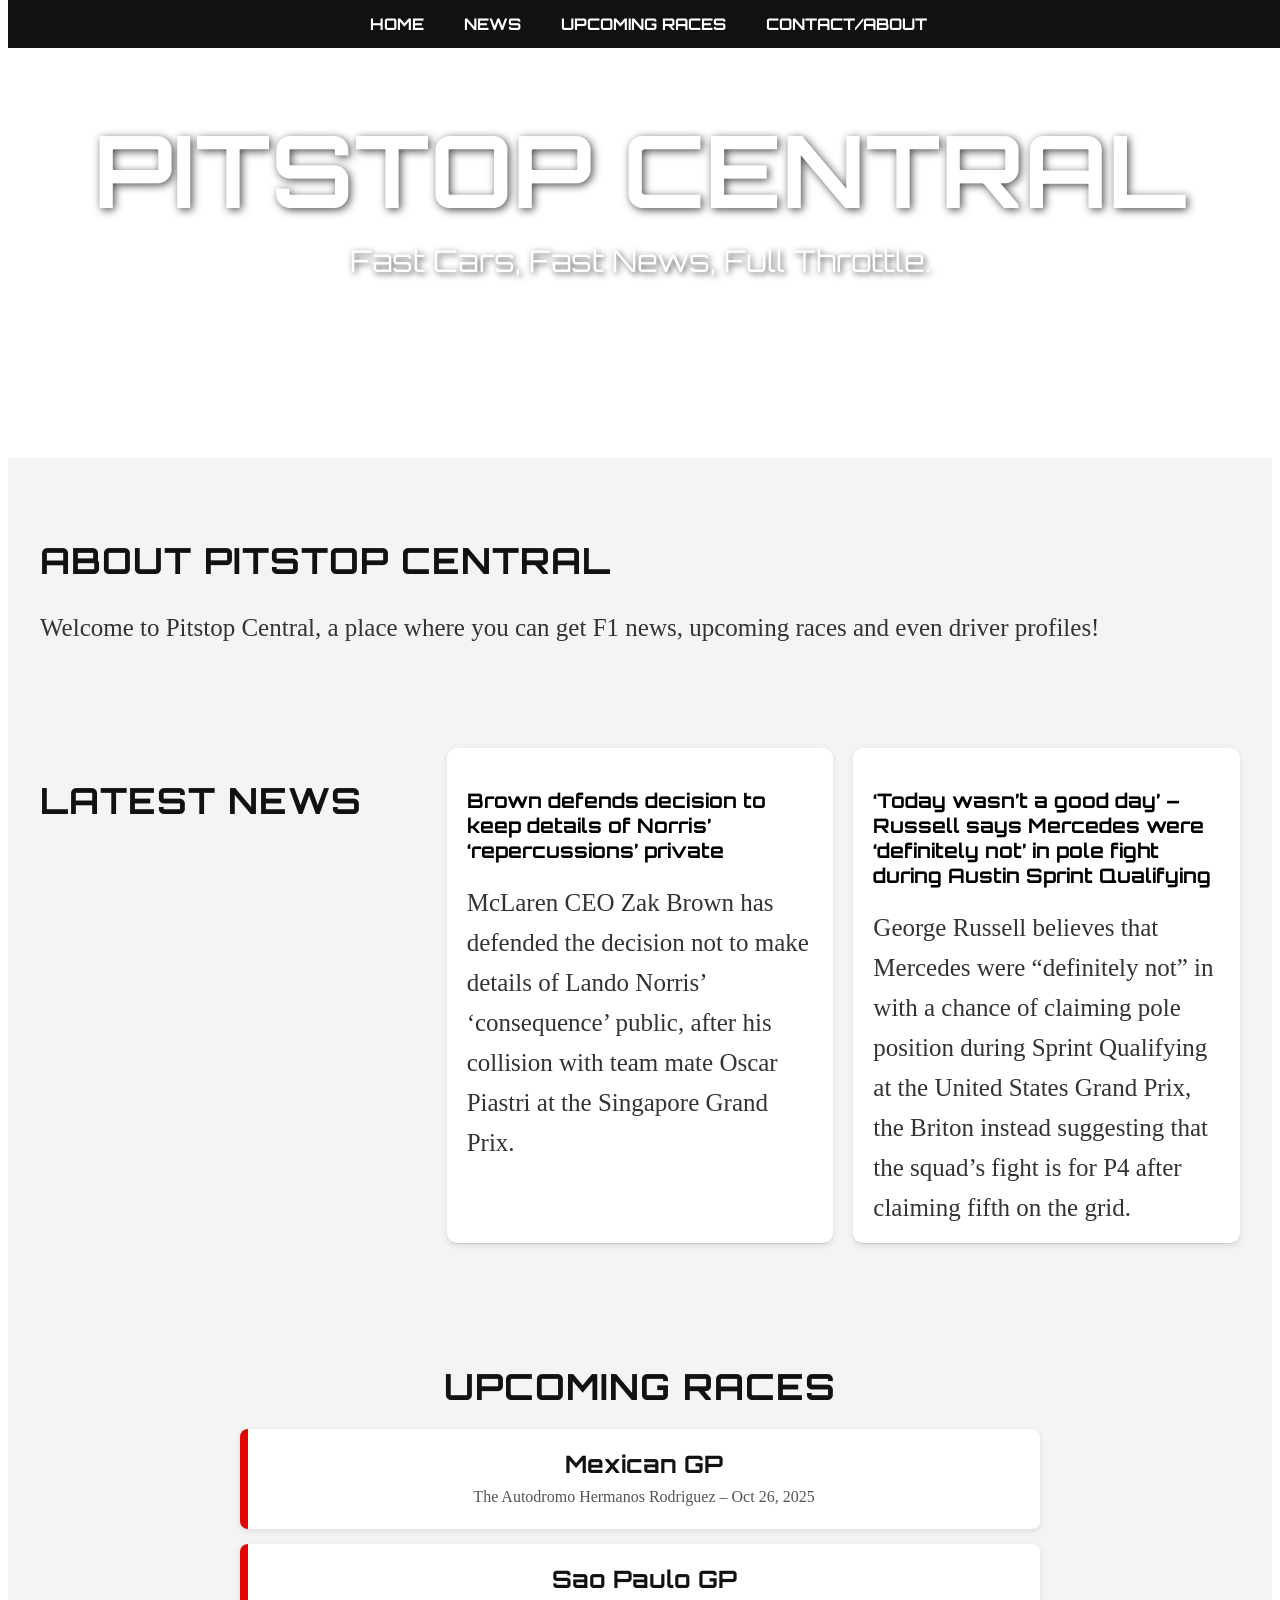
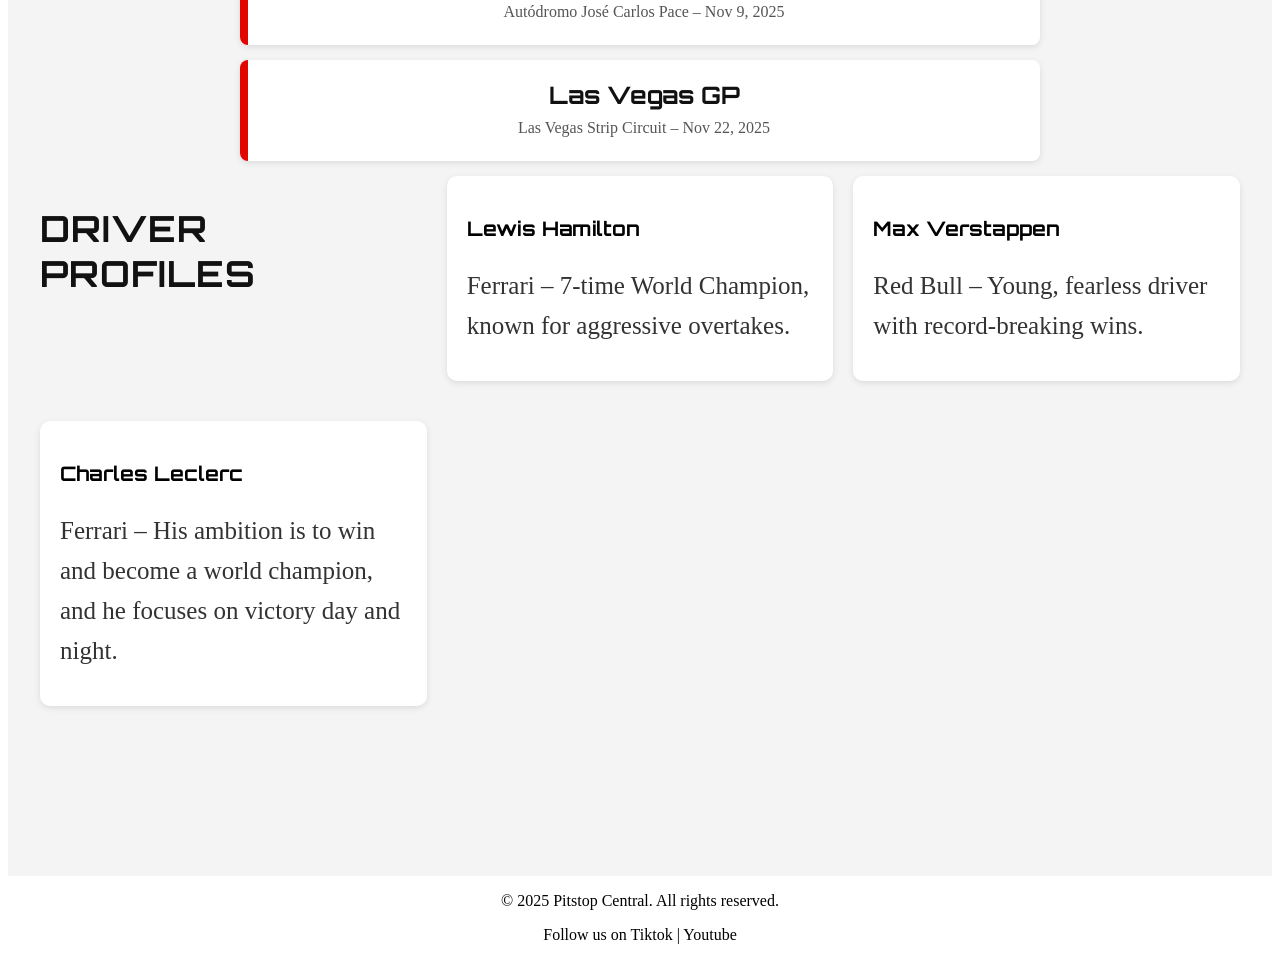
<file: index.html>
<!DOCTYPE html>
<html>
    <head>
        <link rel="icon" type="image/x-icon" href="favicon.png">
        <title>Pistop Central</title>
        <link rel="stylesheet" href="style.css">
        <meta charset="UTF-8">
    </head>
    
    <body>
        <link href="https://fonts.googleapis.com/css2?family=Orbitron:wght@700&display=swap" rel="stylesheet">

        <nav class="navbar">
            <a href="index.html">Home</a>
            <a href="news.html">News</a>
            <a href="races.html">Upcoming Races</a>
            <a href="contact.html">Contact/About</a>
        </nav>

        <header>
            <div class="header-content">
                <h1>Pitstop Central</h1>
                <p class="tagline">Fast Cars, Fast News, Full Throttle.</p>
            </div>
        </header>

        <main>
            <section class="about">
                <h2>About Pitstop Central</h2>
                <p>Welcome to Pitstop Central, a place where you can get F1 news, upcoming races and even driver profiles!<p>
            </section>

            <section class="latest-news">
                <h2>Latest News</h2>
                <article class="news-item">
                    <h3>Brown defends decision to keep details of Norris’ ‘repercussions’ private</h3>
                    <p>McLaren CEO Zak Brown has defended the decision not to make details of Lando Norris’ ‘consequence’ public, after his collision with team mate Oscar Piastri at the Singapore Grand Prix.</p>
                </article>
                <article class="news-item">
                    <h3>‘Today wasn’t a good day’ – Russell says Mercedes were ‘definitely not’ in pole fight during Austin Sprint Qualifying</h3>
                    <p>George Russell believes that Mercedes were “definitely not” in with a chance of claiming pole position during Sprint Qualifying at the United States Grand Prix, the Briton instead suggesting that the squad’s fight is for P4 after claiming fifth on the grid.</p>
                </article>
                
        </section>
        <section class="race-calendar">
            <h2>Upcoming Races</h2>
             <div class="race-card">   
                <h3>Mexican GP</h3> 
                <p>The Autodromo Hermanos Rodriguez &#8211 Oct 26, 2025</p>
            </div>
            <div class="race-card">
                <h3>Sao Paulo GP</h3>
                <p>Autódromo José Carlos Pace &#8211 Nov 9, 2025</p>
            </div>
            <div class="race-card">   
                <h3>Las Vegas GP</h3> 
                <p>Las Vegas Strip Circuit &#8211 Nov 22, 2025</p>
            </div>
        </section>

        <section class="drivers">
            <h2>Driver Profiles</h2>
            <div class="driver-card">
                <h3>Lewis Hamilton</h3>
                <p>Ferrari &#8211 7-time World Champion, known for aggressive overtakes.</p>
            </div>
            <div class="driver-card">
                <h3>Max Verstappen</h3>
                <p>Red Bull &#8211 Young, fearless driver with record-breaking wins.</p>
            </div>
            <div class="driver-card">
                <h3>Charles Leclerc</h3>
                <p>Ferrari &#8211 His ambition is to win and become a world champion, and he focuses on victory day and night. </p>
            </div>
        </section>


        </main>


        
        <footer>
            <p>© 2025 Pitstop Central. All rights reserved.</p>
            <p>Follow us on Tiktok | Youtube</p>
        </footer>


    </body>
</html>
</file>
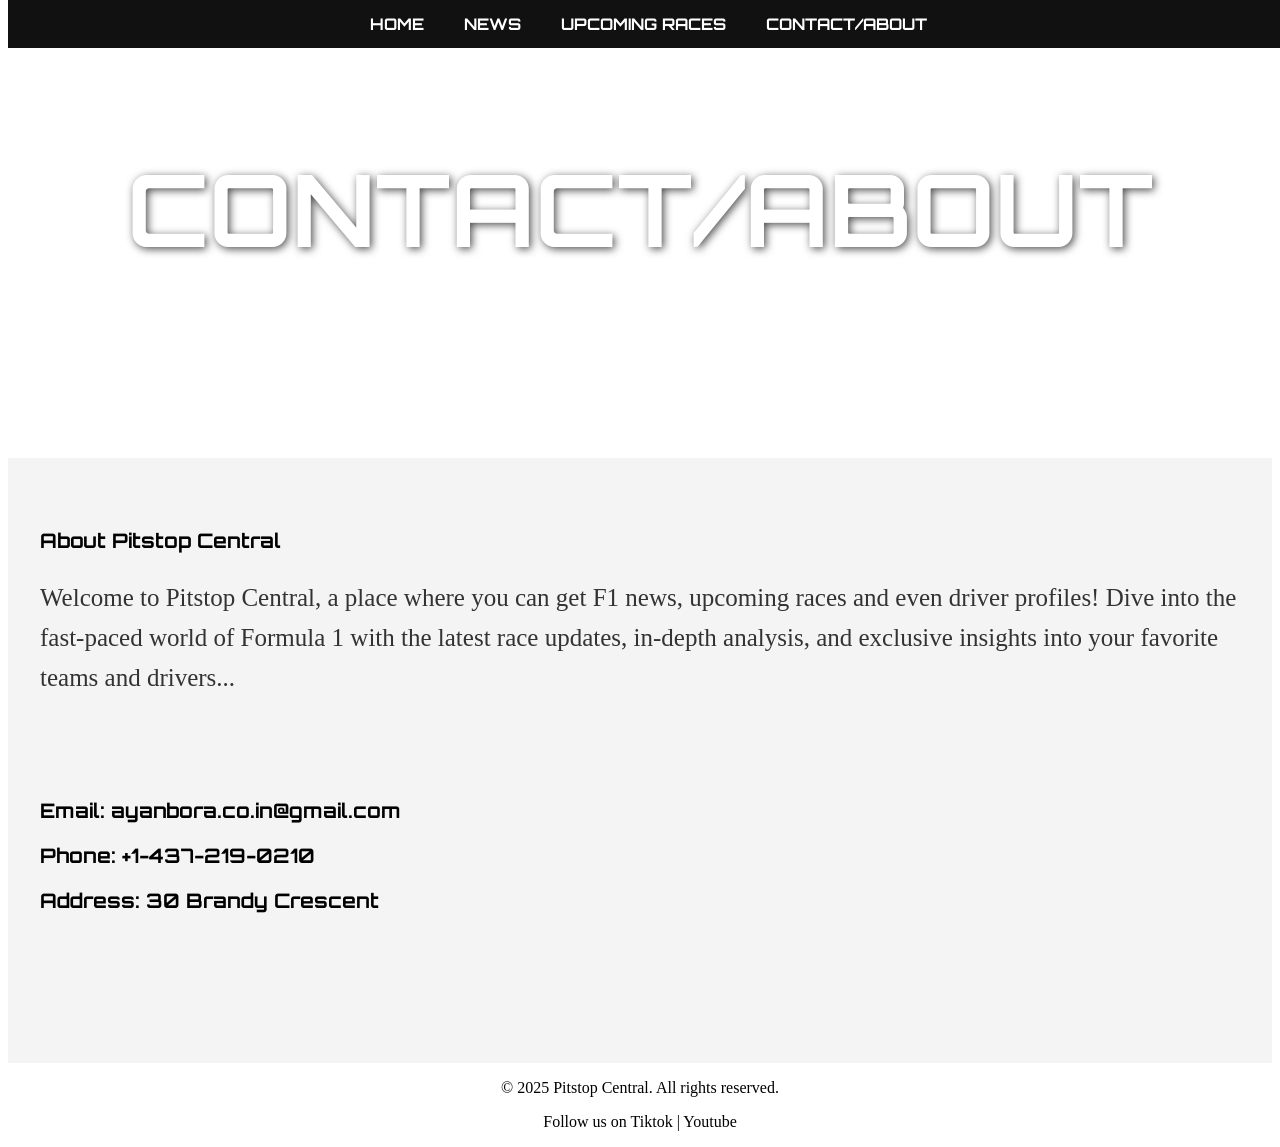
<file: contact.html>
<!DOCTYPE html>
<html>
<head>
    <meta charset="UTF-8">
    <title>Pitstop Central</title>
    <link rel="icon" type="image/x-icon" href="favicon.png">
    <link rel="stylesheet" href="style.css">
    <link href="https://fonts.googleapis.com/css2?family=Orbitron:wght@700&display=swap" rel="stylesheet">
</head>

<body>
    <nav class="navbar">
        <a href="index.html">Home</a>
        <a href="news.html">News</a>
        <a href="races.html">Upcoming Races</a>
        <a href="contact.html">Contact/About</a>
    </nav>

    <header>
        <div class="header-content">
            <h1>Contact/About</h1>
        </div>
    </header>

    <main>
        <section>
            <h3>About Pitstop Central</h3>
            <p>Welcome to Pitstop Central, a place where you can get F1 news, upcoming races and even driver profiles! Dive into the fast-paced world of Formula 1 with the latest race updates, in-depth analysis, and exclusive insights into your favorite teams and drivers...</p>
        </section>

        <section class="contact-info">
            <h3>Email: ayanbora.co.in@gmail.com</h3>
            <h3>Phone: +1-437-219-0210</h3>
            <h3>Address: 30 Brandy Crescent</h3>
        </section>
    </main> 
     

    <footer>
        <p>© 2025 Pitstop Central. All rights reserved.</p>
        <p>Follow us on Tiktok | Youtube</p>
    </footer>

</body>
</html>
</file>
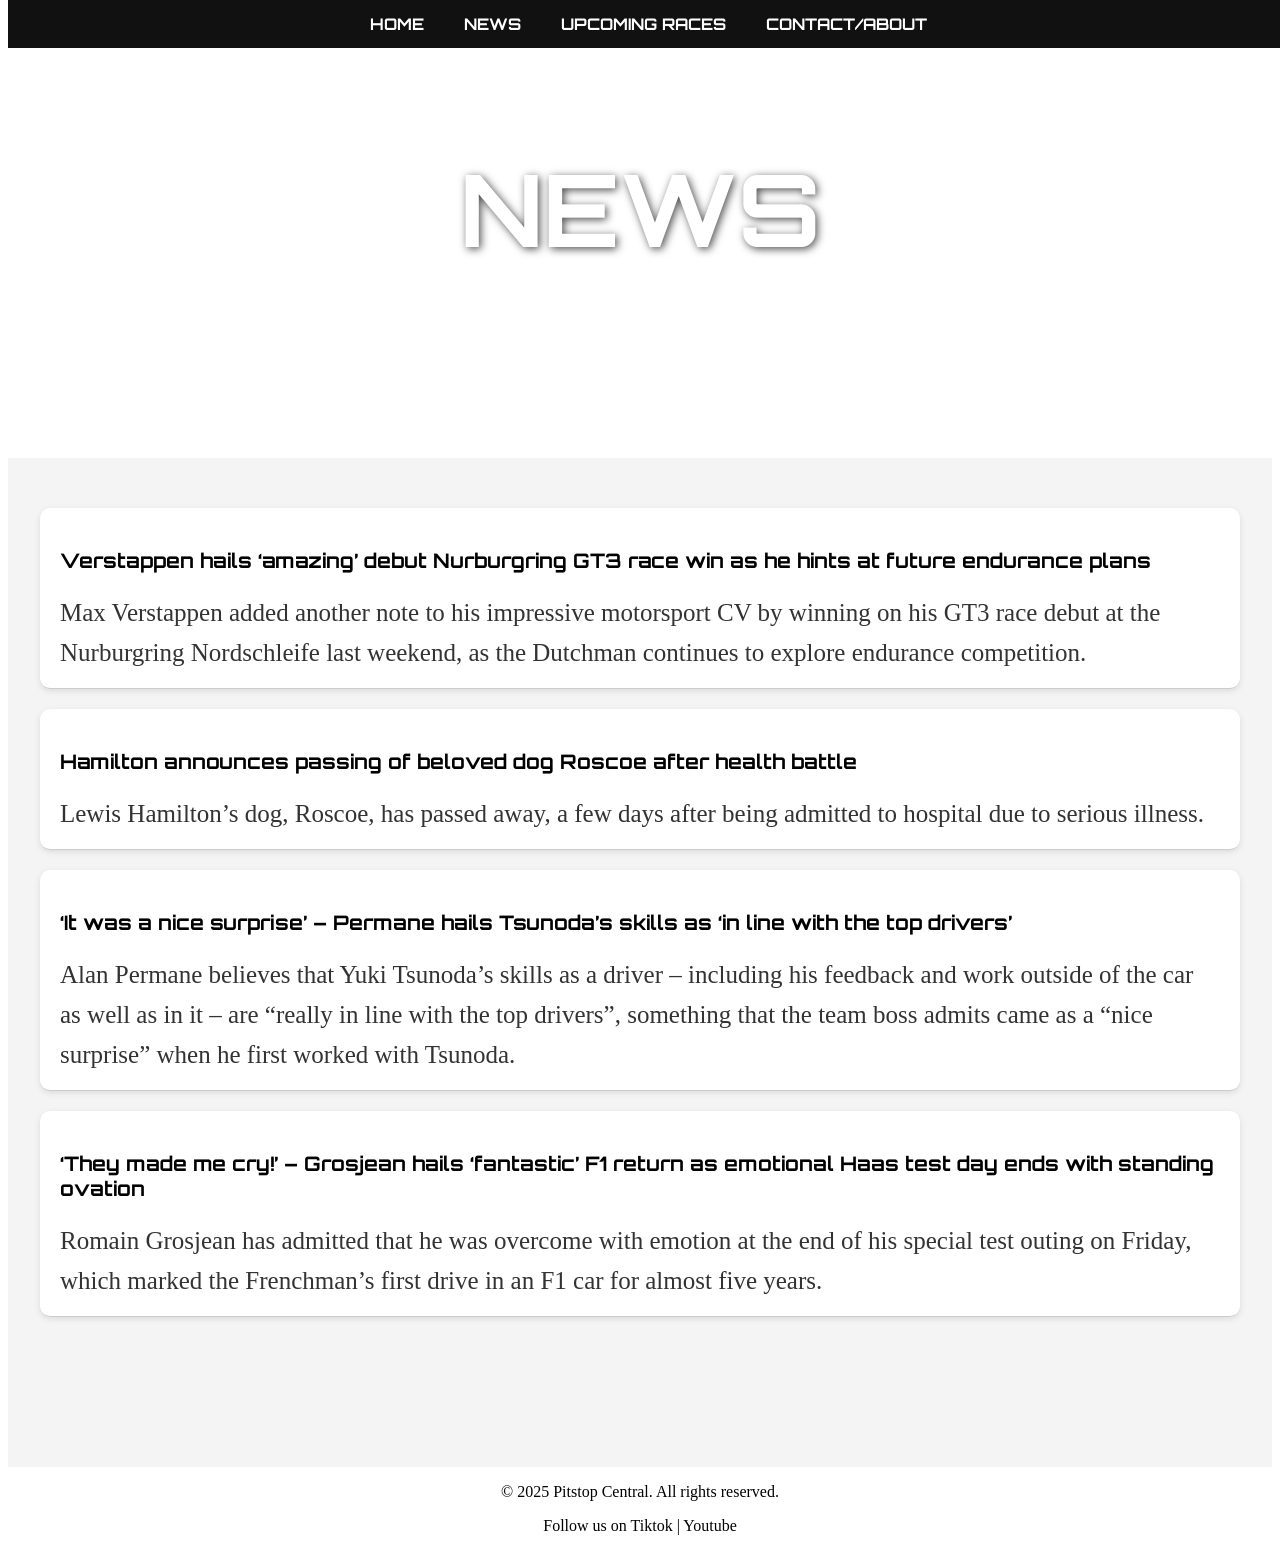
<file: news.html>
<!DOCTYPE html>
<html>
    <head>
        <link rel="icon" type="image/x-icon" href="favicon.png">
        <title>Pistop Central</title>
        <link rel="stylesheet" href="style.css">
        <meta charset="UTF-8">
    </head>
    
    <body>
        <link href="https://fonts.googleapis.com/css2?family=Orbitron:wght@700&display=swap" rel="stylesheet">

        <nav class="navbar">
            <a href="index.html">Home</a>
            <a href="news.html">News</a>
            <a href="races.html">Upcoming Races</a>
            <a href="contact.html">Contact/About</a>
        </nav>

        <header>
            <div class="header-content">
                <h1>News</h1>
            </div>
        </header>
    </body>

    <main>
        <section>
            <article class="news-item">
                    <h3>Verstappen hails ‘amazing’ debut Nurburgring GT3 race win as he hints at future endurance plans</h3>
                    <p>Max Verstappen added another note to his impressive motorsport CV by winning on his GT3 race debut at the Nurburgring Nordschleife last weekend, as the Dutchman continues to explore endurance competition.</p>
            </article>
            <article class="news-item">
                    <h3>Hamilton announces passing of beloved dog Roscoe after health battle</h3>
                    <p>Lewis Hamilton’s dog, Roscoe, has passed away, a few days after being admitted to hospital due to serious illness.</p>
            </article>
            <article class="news-item">
                    <h3>‘It was a nice surprise’ – Permane hails Tsunoda’s skills as ‘in line with the top drivers’</h3>
                    <p>Alan Permane believes that Yuki Tsunoda’s skills as a driver – including his feedback and work outside of the car as well as in it – are “really in line with the top drivers”, something that the team boss admits came as a “nice surprise” when he first worked with Tsunoda.</p>
            </article>
            <article class="news-item">
                    <h3>‘They made me cry!’ – Grosjean hails ‘fantastic’ F1 return as emotional Haas test day ends with standing ovation</h3>
                    <p>Romain Grosjean has admitted that he was overcome with emotion at the end of his special test outing on Friday, which marked the Frenchman’s first drive in an F1 car for almost five years.</p>
            </article>
        </section>
    </main>     
    <footer>
        <p>© 2025 Pitstop Central. All rights reserved.</p>
        <p>Follow us on Tiktok | Youtube</p>
    </footer>   

</html>
</file>
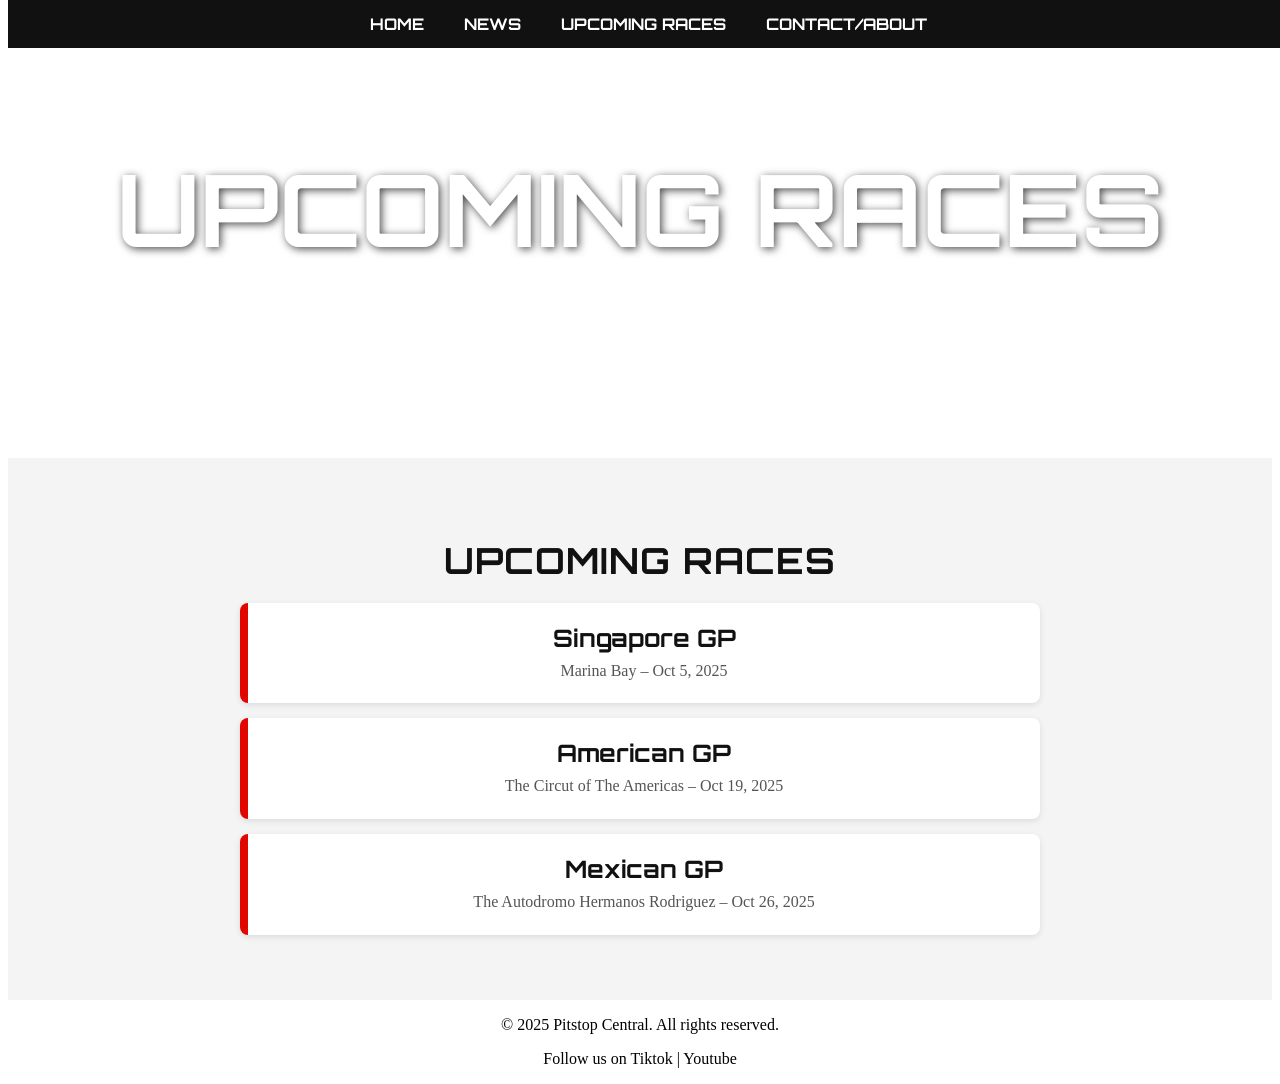
<file: races.html>
<!DOCTYPE html>
<html>
    <head>
        <link rel="icon" type="image/x-icon" href="favicon.png">
        <title>Pistop Central</title>
        <link rel="stylesheet" href="style.css">
        <meta charset="UTF-8">
    </head>
    
    <body>
        <link href="https://fonts.googleapis.com/css2?family=Orbitron:wght@700&display=swap" rel="stylesheet">

        <nav class="navbar">
            <a href="index.html">Home</a>
            <a href="news.html">News</a>
            <a href="races.html">Upcoming Races</a>
            <a href="contact.html">Contact/About</a>
        </nav>

        <header>
            <div class="header-content">
                <h1>Upcoming Races</h1>
            </div>
        </header>
    </body>

    <main>
        <section class="race-calendar">
            <h2>Upcoming Races</h2>
            <div class="race-card">
                <h3>Singapore GP</h3>
                <p>Marina Bay – Oct 5, 2025</p>
            </div>
            <div class="race-card">
                <h3>American GP</h3>
                <p>The Circut of The Americas – Oct 19, 2025</p>
            </div>
            <div class="race-card">   
                <h3>Mexican GP</h3> 
                <p>The Autodromo Hermanos Rodriguez – Oct 26, 2025</p>
            </div>
        </section>
    </main>     
    <footer>
        <p>© 2025 Pitstop Central. All rights reserved.</p>
        <p>Follow us on Tiktok | Youtube</p>
    </footer>   

</html>
</file>
<file: style.css>
header {
    background-image: url('https://automobilist.com/cdn/shop/files/Mercedes-Vegas-HP-Banner.jpg?v=1731938910&width=2800');
    background-size: cover;
    background-position: center;
    background-repeat: no-repeat;
    color: white;
    height: 400px;
    display: flex;
    justify-content: center;
    align-items: center;
    text-align: center;
}

header .header-content {
    display: flex;
    flex-direction: column;
    align-items: center;
}

header h1 {
    font-family: 'Orbitron', sans-serif;
    font-size: 100px;
    margin: 0;
    text-transform: uppercase;
    text-shadow: 2px 2px 8px rgba(0,0,0,0.7);
}

header .tagline {
    font-family: 'Orbitron', sans-serif;
    font-size: 30px;
    margin-top: 10px;
    text-shadow: 2px 2px 6px rgba(0,0,0,0.7);
}


.navbar {
    background-color: #111;
    overflow: hidden;
    display: flex;
    justify-content: center;
    position: fixed;
    width: 100%;
    top: 0;
    z-index: 1000;
}

.navbar a {
    color: white;
    padding: 14px 20px;
    text-decoration: none;
    font-family: 'Orbitron', sans-serif;
    font-weight: bold;
    text-transform: uppercase;
    transition: background-color 0.3s;
}

.navbar a:hover {
    background-color: #555;
    color: white;
}

main h2 {
    font-family: 'Orbitron', sans-serif;
    font-size: 36px;
    color: #111;
    margin-bottom: 20px;
    text-transform: uppercase;
    letter-spacing: 1px;
}

main section {
    margin-bottom: 100px;
    max-width: 1200px;
    margin-left: auto;
    margin-right: auto;
}

main {
    padding: 50px 20px;
    background-color: #f4f4f4;
    margin-top: 50px;
}

main p {
    font-size: 25px;
    line-height: 1.6;
    color: #333;
    margin-bottom: 15px;
}

main h3 {
    font-family:Orbitron;
    font-size:125%;
}
.news-item, .driver-card {
    background-color: white;
    padding: 20px;
    margin-bottom: 20px;
    border-radius: 10px;
    box-shadow: 0 2px 6px rgba(0,0,0,0.1);
}

.latest-news, .drivers {
    display: grid;
    grid-template-columns: repeat(auto-fit, minmax(300px, 1fr));
    gap: 20px;
}


footer {
    text-align:center;
}

.race-calendar {
    max-width: 800px;
    margin: 0 auto;
    text-align: center;
}

.race-card {
    background-color: white;
    padding: 20px;
    margin: 15px 0;
    border-left: 8px solid #e10600; /* F1 red accent */
    border-radius: 8px;
    box-shadow: 0 2px 6px rgba(0,0,0,0.1);
    transition: transform 0.2s;
}

.race-card:hover {
    transform: scale(1.03);
}

.race-card h3 {
    font-family: 'Orbitron', sans-serif;
    margin: 0;
    font-size: 24px;
    color: #111;
}

.race-card p {
    margin: 5px 0 0;
    font-size: 16px;
    color: #555;
}

.news-item { margin-bottom: 20px; border-bottom: 1px solid #ccc; padding-bottom: 10px; }
.news-item h2 { margin: 0; font-size: 18px; }
.news-item p { margin: 5px 0; }
</file>
